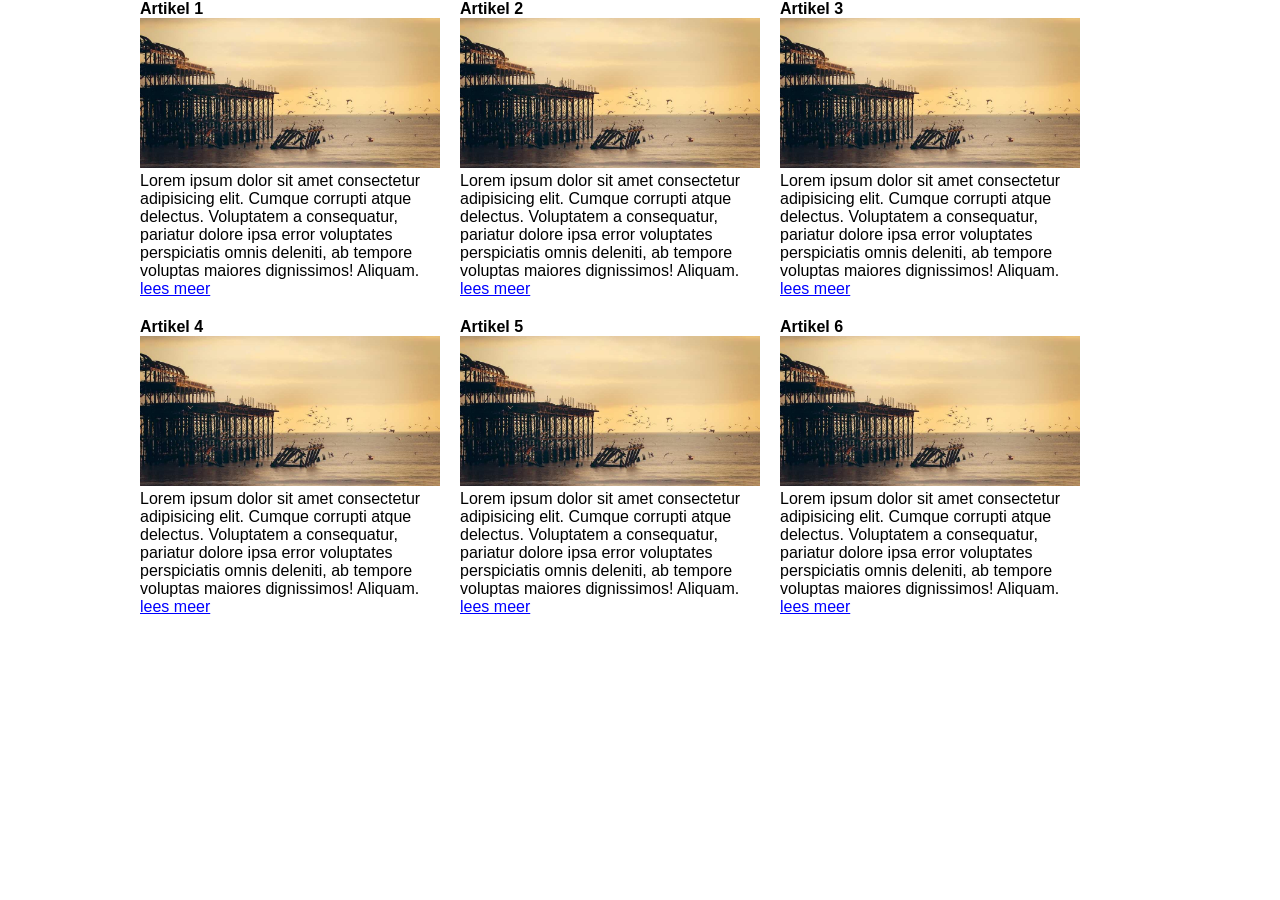
<file: oefening-01/index.html>
<!DOCTYPE html>
<html lang="en">
  <head>
    <meta charset="UTF-8" />
    <meta name="viewport" content="width=device-width, initial-scale=1.0" />
    <link rel="stylesheet" href="./css/reset.css" />
    <link rel="stylesheet" href="./css/style.css" />
    <title>Oefening 1</title>
  </head>
  <body>
    <main>
      <section class="container">
        <article class="articles">
          <h3>Artikel 1</h3>
          <img src="./assets/coast.jpg" alt="coast image" />
          <p>
            Lorem ipsum dolor sit amet consectetur adipisicing elit. Cumque
            corrupti atque delectus. Voluptatem a consequatur, pariatur dolore
            ipsa error voluptates perspiciatis omnis deleniti, ab tempore
            voluptas maiores dignissimos! Aliquam.
          </p>
          <a href="#">lees meer</a>
        </article>
        <article class="articles">
          <h3>Artikel 2</h3>
          <img src="./assets/coast.jpg" alt="coast image" />
          <p>
            Lorem ipsum dolor sit amet consectetur adipisicing elit. Cumque
            corrupti atque delectus. Voluptatem a consequatur, pariatur dolore
            ipsa error voluptates perspiciatis omnis deleniti, ab tempore
            voluptas maiores dignissimos! Aliquam.
          </p>
          <a href="#">lees meer</a>
        </article>
        <article class="articles">
          <h3>Artikel 3</h3>
          <img src="./assets/coast.jpg" alt="coast image" />
          <p>
            Lorem ipsum dolor sit amet consectetur adipisicing elit. Cumque
            corrupti atque delectus. Voluptatem a consequatur, pariatur dolore
            ipsa error voluptates perspiciatis omnis deleniti, ab tempore
            voluptas maiores dignissimos! Aliquam.
          </p>
          <a href="#">lees meer</a>
        </article>
        <article class="articles">
          <h3>Artikel 4</h3>
          <img src="./assets/coast.jpg" alt="coast image" />
          <p>
            Lorem ipsum dolor sit amet consectetur adipisicing elit. Cumque
            corrupti atque delectus. Voluptatem a consequatur, pariatur dolore
            ipsa error voluptates perspiciatis omnis deleniti, ab tempore
            voluptas maiores dignissimos! Aliquam.
          </p>
          <a href="#">lees meer</a>
        </article>
        <article class="articles">
          <h3>Artikel 5</h3>
          <img src="./assets/coast.jpg" alt="coast image" />
          <p>
            Lorem ipsum dolor sit amet consectetur adipisicing elit. Cumque
            corrupti atque delectus. Voluptatem a consequatur, pariatur dolore
            ipsa error voluptates perspiciatis omnis deleniti, ab tempore
            voluptas maiores dignissimos! Aliquam.
          </p>
          <a href="#">lees meer</a>
        </article>
        <article class="articles">
          <h3>Artikel 6</h3>
          <img src="./assets/coast.jpg" alt="coast image" />
          <p>
            Lorem ipsum dolor sit amet consectetur adipisicing elit. Cumque
            corrupti atque delectus. Voluptatem a consequatur, pariatur dolore
            ipsa error voluptates perspiciatis omnis deleniti, ab tempore
            voluptas maiores dignissimos! Aliquam.
          </p>
          <a href="#">lees meer</a>
        </article>
      </section>
    </main>
  </body>
</html>
</file>
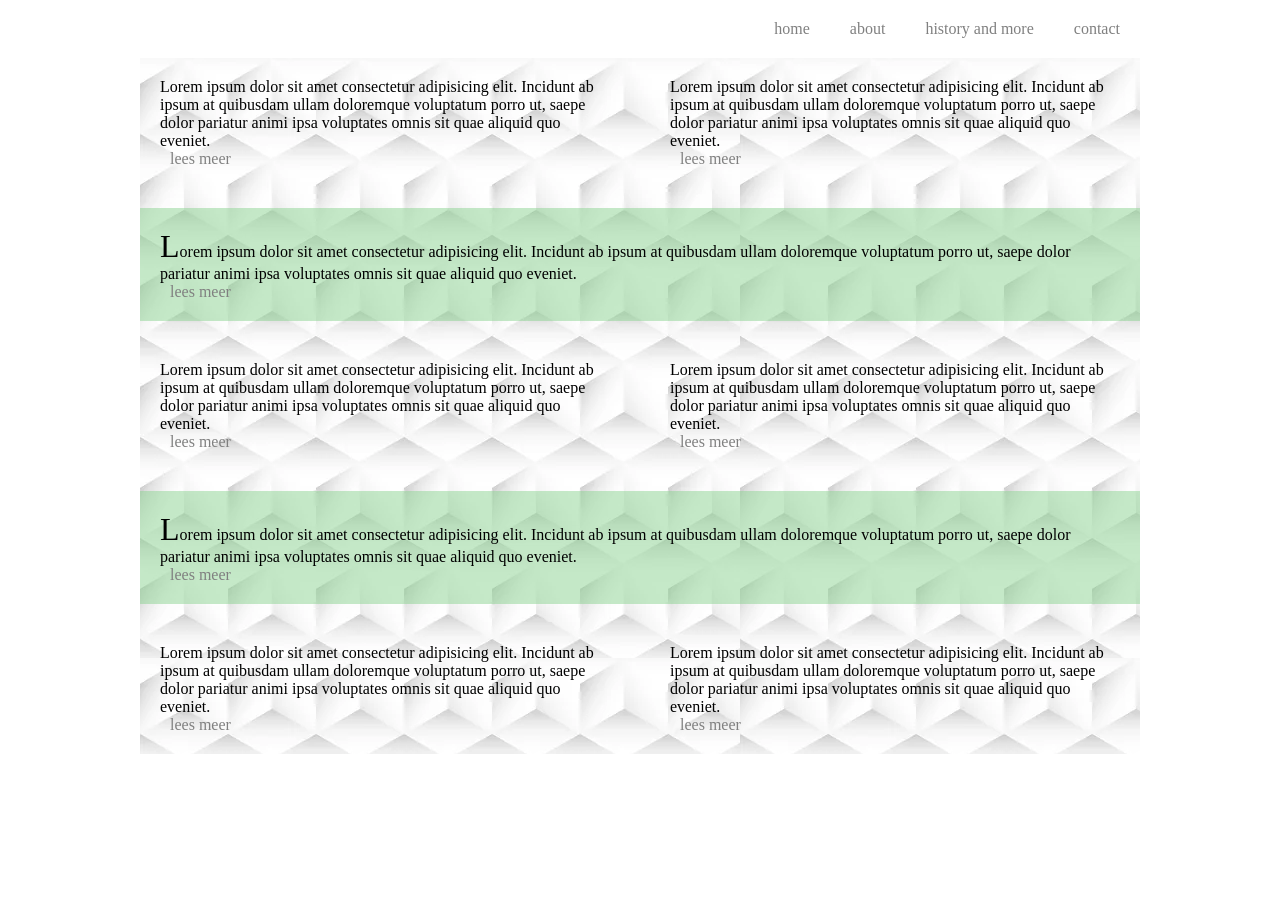
<file: oefening-02/index.html>
<!DOCTYPE html>
<html lang="en">
  <head>
    <meta charset="UTF-8" />
    <meta name="viewport" content="width=device-width, initial-scale=1.0" />
    <link rel="stylesheet" href="./css/reset.css" />
    <link rel="stylesheet" href="./css/style.css" />
    <title>Oefening 2</title>
  </head>
  <body>
    <nav>
        <a href="#">home</a>
        <a href="#">about</a>
        <a href="#">history and more</a>
        <a href="#">contact</a>
    </nav>
    <main>
      <p class="item">
        Lorem ipsum dolor sit amet consectetur adipisicing elit. Incidunt ab
        ipsum at quibusdam ullam doloremque voluptatum porro ut, saepe dolor
        pariatur animi ipsa voluptates omnis sit quae aliquid quo eveniet.
        <a href="#">lees meer</a>
      </p>
      <p class="item">
        Lorem ipsum dolor sit amet consectetur adipisicing elit. Incidunt ab
        ipsum at quibusdam ullam doloremque voluptatum porro ut, saepe dolor
        pariatur animi ipsa voluptates omnis sit quae aliquid quo eveniet.
        <a href="#">lees meer</a>
      </p>
      <p class="item">
        Lorem ipsum dolor sit amet consectetur adipisicing elit. Incidunt ab
        ipsum at quibusdam ullam doloremque voluptatum porro ut, saepe dolor
        pariatur animi ipsa voluptates omnis sit quae aliquid quo eveniet.
        <a href="#">lees meer</a>
      </p>
      <p class="item">
        Lorem ipsum dolor sit amet consectetur adipisicing elit. Incidunt ab
        ipsum at quibusdam ullam doloremque voluptatum porro ut, saepe dolor
        pariatur animi ipsa voluptates omnis sit quae aliquid quo eveniet.
        <a href="#">lees meer</a>
      </p>
      <p class="item">
        Lorem ipsum dolor sit amet consectetur adipisicing elit. Incidunt ab
        ipsum at quibusdam ullam doloremque voluptatum porro ut, saepe dolor
        pariatur animi ipsa voluptates omnis sit quae aliquid quo eveniet.
        <a href="#">lees meer</a>
      </p>
      <p class="item">
        Lorem ipsum dolor sit amet consectetur adipisicing elit. Incidunt ab
        ipsum at quibusdam ullam doloremque voluptatum porro ut, saepe dolor
        pariatur animi ipsa voluptates omnis sit quae aliquid quo eveniet.
        <a href="#">lees meer</a>
      </p>
      <p class="item">
        Lorem ipsum dolor sit amet consectetur adipisicing elit. Incidunt ab
        ipsum at quibusdam ullam doloremque voluptatum porro ut, saepe dolor
        pariatur animi ipsa voluptates omnis sit quae aliquid quo eveniet.
        <a href="#">lees meer</a>
      </p>
      <p class="item">
        Lorem ipsum dolor sit amet consectetur adipisicing elit. Incidunt ab
        ipsum at quibusdam ullam doloremque voluptatum porro ut, saepe dolor
        pariatur animi ipsa voluptates omnis sit quae aliquid quo eveniet.
        <a href="#">lees meer</a>
      </p>
    </main>
  </body>
</html>
</file>
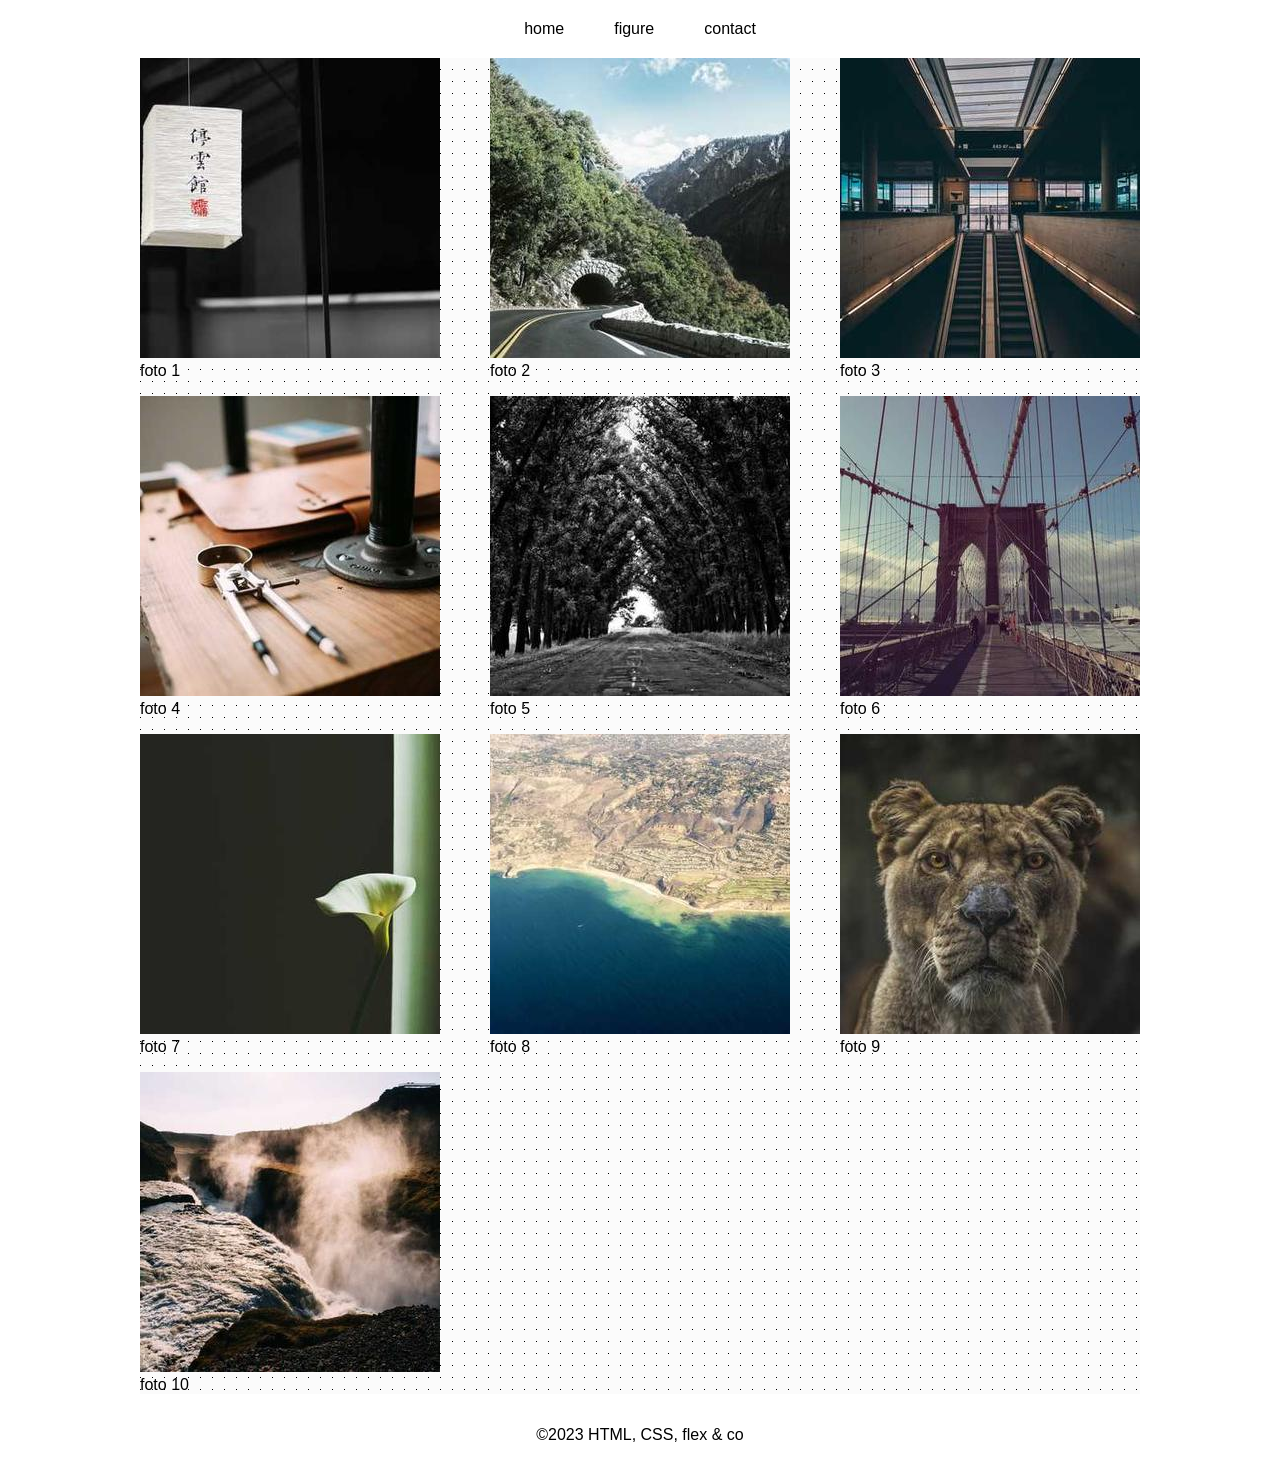
<file: oefening-03/index.html>
<!DOCTYPE html>
<html lang="en">
  <head>
    <meta charset="UTF-8" />
    <meta name="viewport" content="width=device-width, initial-scale=1.0" />
    <link rel="stylesheet" href="./css/reset.css" />
    <link rel="stylesheet" href="./css/style.css" />
    <title>Oefening 3</title>
  </head>
  <body>
    <nav>
        <a href="#">home</a>
        <a href="#">figure</a>
        <a href="#">contact</a>
    </nav>
    <main>
      <figure>
        <img src="./assets/image1.jpg" alt="first image" />
        <figcaption>foto 1</figcaption>
      </figure>
      <figure>
        <img src="./assets/image2.jpg" alt="second image" />
        <figcaption>foto 2</figcaption>
      </figure>
      <figure>
        <img src="./assets/image3.jpg" alt="third image" />
        <figcaption>foto 3</figcaption>
      </figure>
      <figure>
        <img src="./assets/image4.jpg" alt="fourth image" />
        <figcaption>foto 4</figcaption>
      </figure>
      <figure>
        <img src="./assets/image5.jpg" alt="fifth image" />
        <figcaption>foto 5</figcaption>
      </figure>
      <figure>
        <img src="./assets/image6.jpg" alt="sixth image" />
        <figcaption>foto 6</figcaption>
      </figure>
      <figure>
        <img src="./assets/image7.jpg" alt="seventh image" />
        <figcaption>foto 7</figcaption>
      </figure>
      <figure>
        <img src="./assets/image8.jpg" alt="eight image" />
        <figcaption>foto 8</figcaption>
      </figure>
      <figure>
        <img src="./assets/image9.jpg" alt="ninth image" />
        <figcaption>foto 9</figcaption>
      </figure>
      <figure>
        <img src="./assets/image10.jpg" alt="tenth image" />
        <figcaption>foto 10</figcaption>
      </figure>
    </main>

    <footer>
        &copy;2023 HTML, CSS, flex & co
    </footer>
  </body>
</html>
</file>
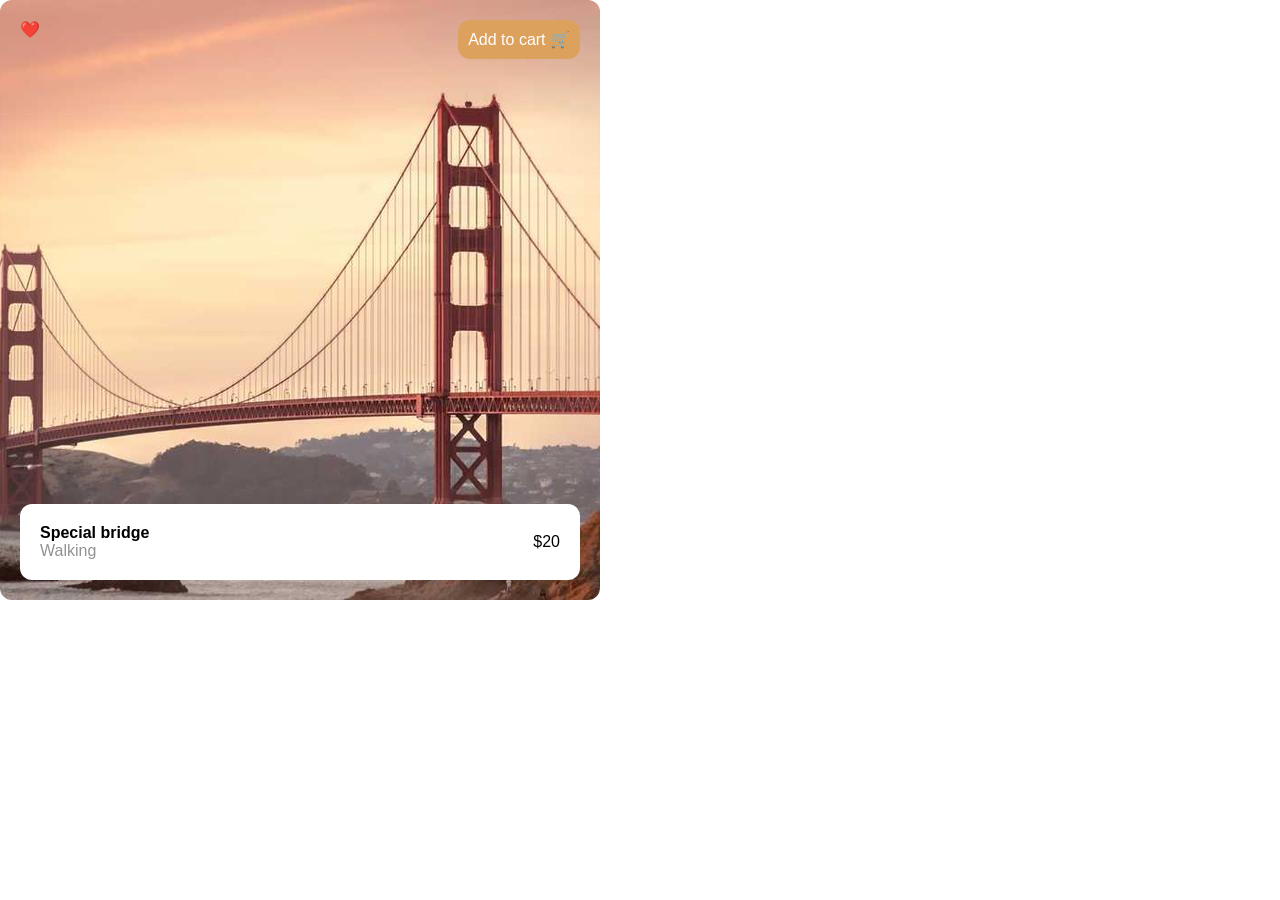
<file: product-card/index.html>
<!DOCTYPE html>
<html lang="en">
  <head>
    <meta charset="UTF-8" />
    <meta name="viewport" content="width=device-width, initial-scale=1.0" />
    <link rel="stylesheet" href="./css/reset.css" />
    <link rel="stylesheet" href="./css/style.css" />
    <title>extra oef</title>
  </head>
  <body>
    <article class="container">
      <div class="header">
        ❤️
        <button>Add to cart 🛒</button>
      </div>
      <div class="footer">
        <div class="product-info">
          <h3>Special bridge</h3>
          <h4>Walking</h4>
        </div>
        <p>$20</p>
      </div>
    </article>
  </body>
</html>
</file>
<file: oefening-01/css/style.css>
body{
    max-width: 1000px;
    margin: 0 auto;
    font-family: Arial, Helvetica, sans-serif;
}

.container{
    display: flex;
    flex-wrap: wrap;
    gap: 20px;
}

.articles{
    flex-basis: 300px;
}
h3{
    font-weight: bold;
}
a{
    color: blue;
    text-decoration: underline;
}
</file>
<file: oefening-02/css/style.css>
body{
    max-width: 1000px;
    margin: 0 auto;
}

nav, main{
    display: flex;
    flex-wrap: wrap;
}

nav{
    gap: 30px;
    justify-content: flex-end;
    padding: 20px;
}

main{
    gap: 20px;
    background-color: lightgray;
    background-image: url(../assets/achtergrond.webp);
}

a{
    color: gray;
    display: block;
    margin-left: 10px;
}
.item{
    max-width: 49%;
    padding: 20px;
}
.item:nth-of-type(3), .item:nth-of-type(6){
   background-color: rgba(139, 211, 146, 0.5);
   max-width: 100%;
}

.item:nth-of-type(3)::first-letter, .item:nth-of-type(6)::first-letter{
    font-size: 200%;
}
</file>
<file: oefening-03/css/style.css>
body{
    max-width: 1000px;
    margin: 0 auto;
    font-family: 'Franklin Gothic Medium', 'Arial Narrow', Arial, sans-serif;
}

nav,main{
    display: flex;
    flex-wrap: wrap;
}

nav{
    gap: 50px;
    justify-content: center;
    padding: 20px;
}

main{
    gap: 1rem;
    background-image: url(../assets/achtergrond.png);
    justify-content: space-between;
}

figure{
    flex-basis: 30%;
}

figure img{
    width: 100%;
}

footer{
    text-align: center;
    background-color: white;
    padding: 2rem;
}
</file>
<file: product-card/css/style.css>
body{
    font-family: Poppins, sans-serif;

}

.container{
    background-image: url(../assets/bridge.jpg);
    height: 600px;
    width: 600px;
    padding: 20px;

    border-radius: 12px;
    display: flex;
    flex-direction: column;
    justify-content: space-between;
}

.header, .footer{
    display: flex;
    justify-content: space-between;
}

.header button{
    background-color: #dda15e;
    padding: 10px;
    color: white;
    border-radius: 12px;
}

.footer{
    align-items: center;
    padding: 20px;
    background-color: white;
    border-radius: 12px;
}

.footer h3{
    font-weight: bold;
}

.footer h4{
    color: #929292;
}
</file>
